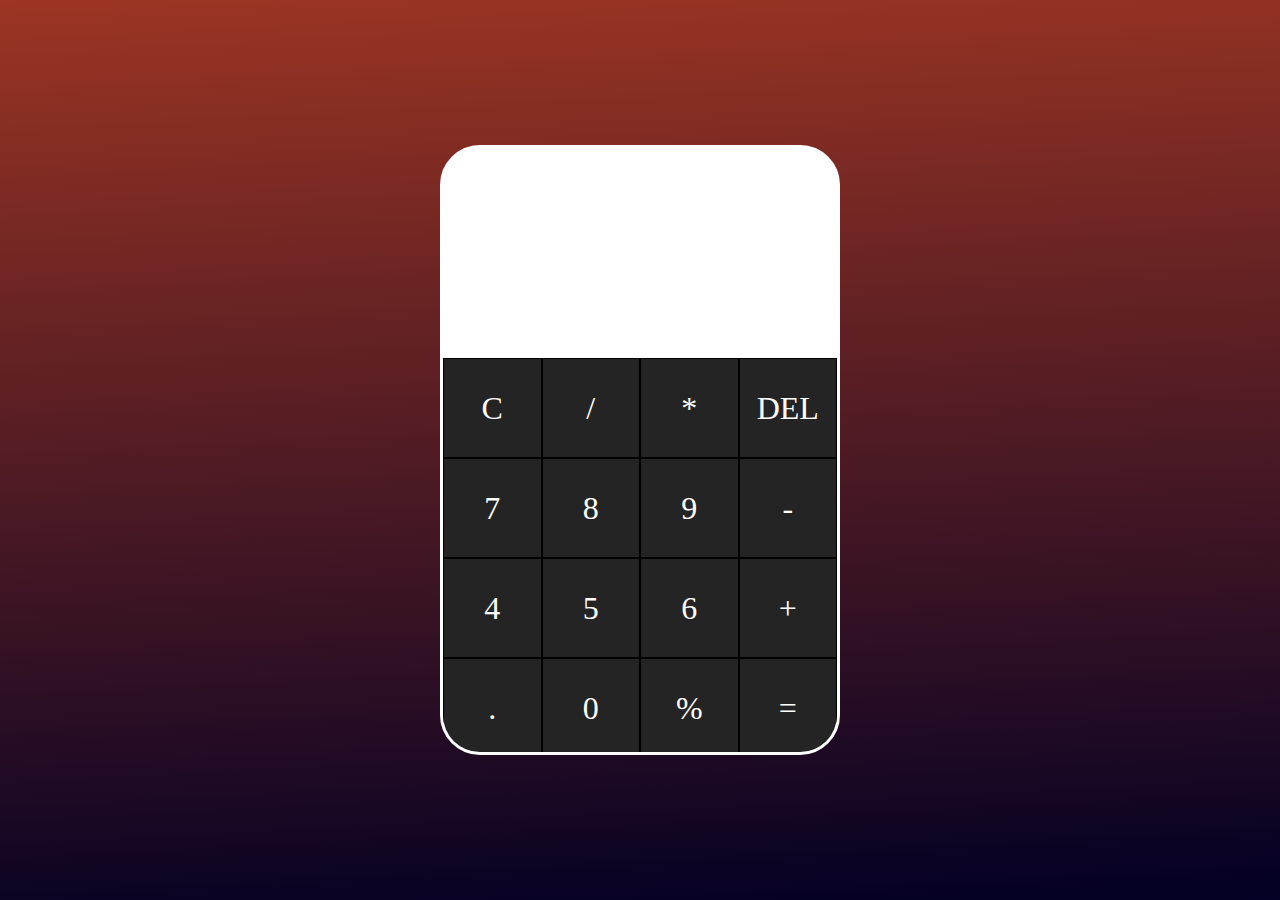
<file: calculator/index.html>
<!DOCTYPE html>
<html lang="en">

<head>
    <meta charset="UTF-8">
    <meta name="viewport" content="width=device-width, initial-scale=1.0">
    <title>Calculator</title>
    <script src="script.js" defer></script>
    <link rel="stylesheet" href="style.css">
</head>

<body>
    <main>
        <section class="calc-container">
            <form class="form" action="">
                <label for="calculator-input"></label>
                <textarea class="textarea" spellcheck="false" name="calculator-input" id=""></textarea>
                <div class="flex-row">
                    <button class="calc-btn" type="button">C</button>
                    <button class="calc-btn" type="button">/</button>
                    <button class="calc-btn" type="button">*</button>
                    <button class="calc-btn" type="button">DEL</button>
                </div>
                <div class="flex-row">
                    <button class="calc-btn" type="button">7</button>
                    <button class="calc-btn" type="button">8</button>
                    <button class="calc-btn" type="button">9</button>
                    <button class="calc-btn" type="button">-</button>
                </div>
                <div class="flex-row">
                    <button class="calc-btn" type="button">4</button>
                    <button class="calc-btn" type="button">5</button>
                    <button class="calc-btn" type="button">6</button>
                    <button class="calc-btn" type="button">+</button>
                </div>
                <div class="flex-row">
                    <button class="calc-btn" type="button">.</button>
                    <button class="calc-btn" type="button">0</button>
                    <button class="calc-btn" type="button">%</button>
                    <button class="calc-btn special" type="button">=</button>
                </div>
            </form>
        </section>
    </main>
</body>

</html>
</file>
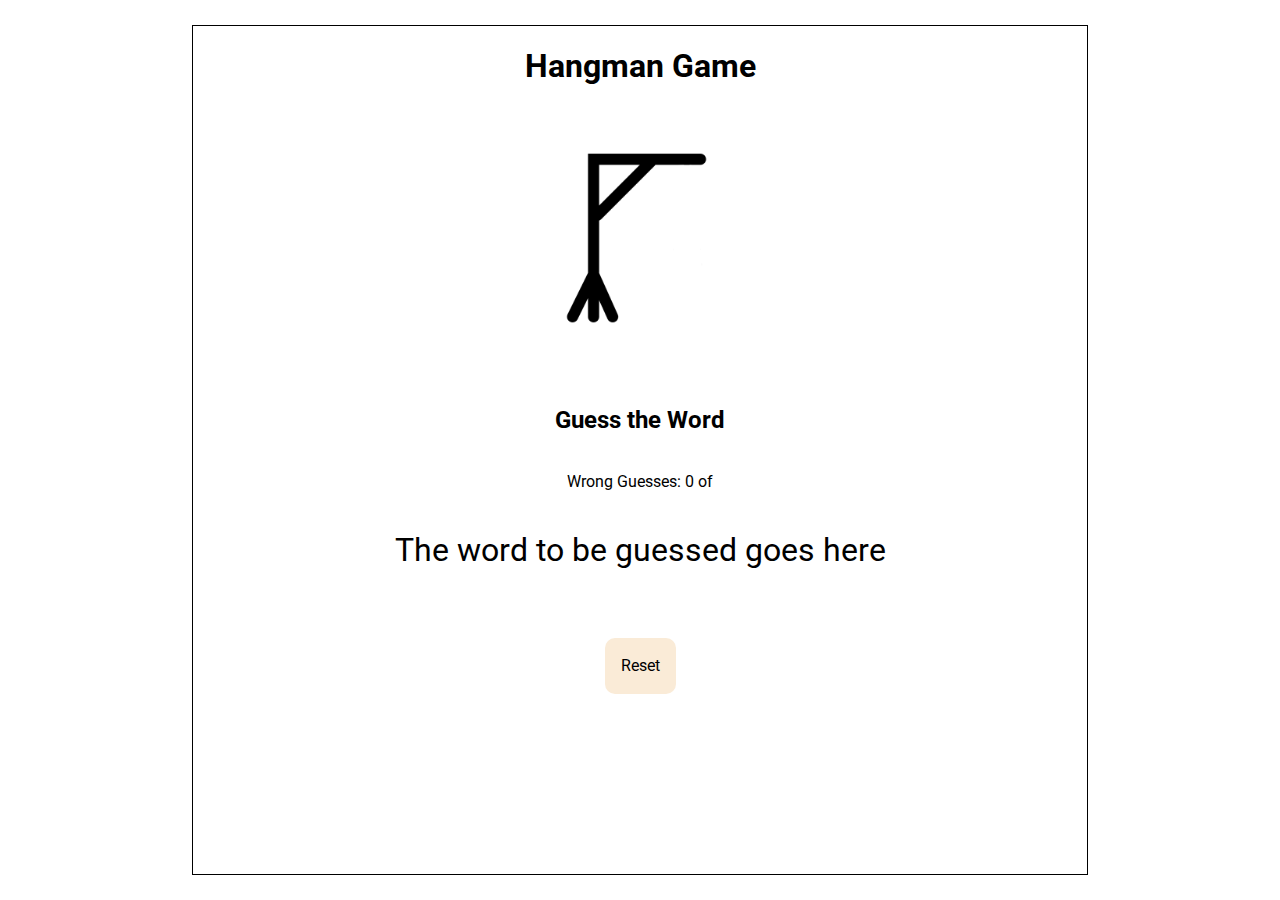
<file: hangman/index.html>
<!DOCTYPE html>
<html lang="en">

<head>
    <meta charset="UTF-8">
    <meta name="viewport" content="width=device-width, initial-scale=1.0">
    <title>Hangman</title>
    <link rel="stylesheet" href="stylesheet.css">
    <script src="index.js" defer></script>
    <link rel="preconnect" href="https://fonts.googleapis.com">
    <link rel="preconnect" href="https://fonts.gstatic.com" crossorigin>
    <link
        href="https://fonts.googleapis.com/css2?family=Roboto:ital,wght@0,100;0,300;0,400;0,500;0,700;0,900;1,100;1,300;1,400;1,500;1,700;1,900&display=swap"
        rel="stylesheet">
</head>

<body>
    <main class="main">
        <h1>Hangman Game</h1>
        <section class="hangman">
            <img id="hangmanPic" src="/hangman/images/pic-0.png" alt="" height="200px">
        </section>
        <h2>Guess the Word</h2>

        <p>Wrong Guesses: <span id="mistakes">0</span> of <span id="maxWrong"></span> </p>
        <section class="words">
            <p id="wordSpotlight">The word to be guessed goes here</p>
        </section>
        <p class="message display"></p>
        <section id="buttons-container">

        </section>
        <button class="resetButton" onClick="reset()">Reset</button>
    </main>
</body>

</html>
</file>
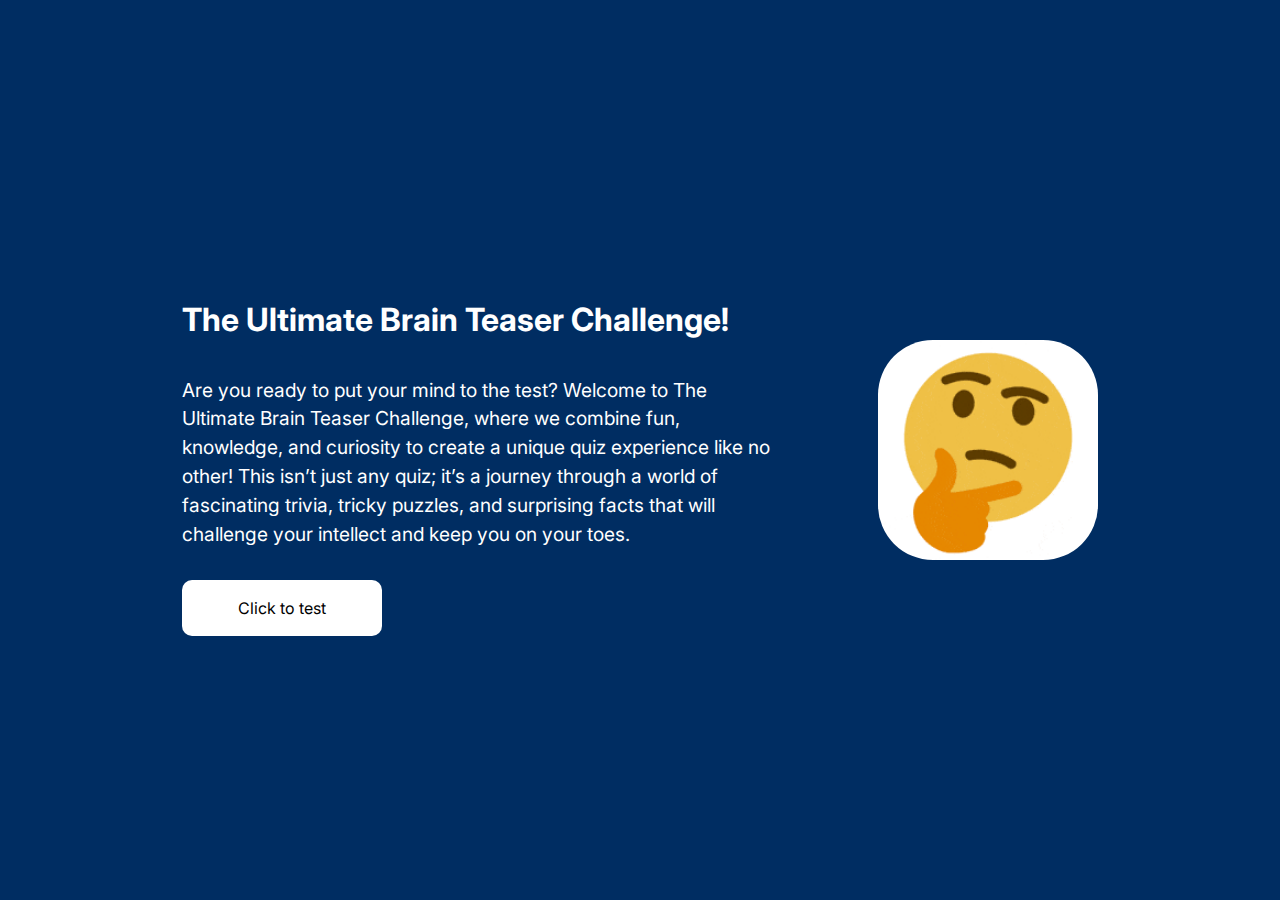
<file: quiz-app/index.html>
<!DOCTYPE html>
<html lang="en">

<head>
    <meta charset="UTF-8">
    <meta name="viewport" content="width=device-width, initial-scale=1.0">
    <title>Quiz app</title>
    <script src="index.js"></script>
    <link rel="stylesheet" href="style.css">
    <link rel="preconnect" href="https://fonts.googleapis.com">
    <link rel="preconnect" href="https://fonts.gstatic.com" crossorigin>
    <link
        href="https://fonts.googleapis.com/css2?family=Inter:ital,opsz,wght@0,14..32,100..900;1,14..32,100..900&display=swap"
        rel="stylesheet">
</head>

<body>
    <main class="main-page">
        <section class="quiz-content">
            <h1>The Ultimate Brain Teaser Challenge!</h1>
            <p>Are you ready to put your mind to the test? Welcome to The Ultimate Brain Teaser Challenge, where we
                combine fun, knowledge, and curiosity to create a unique quiz experience like no other! This isn’t just
                any quiz; it’s a journey through a world of fascinating trivia, tricky puzzles, and surprising facts
                that will challenge your intellect and keep you on your toes.</p>
            <a href="/quiz-app/quiz-page.html">Click to test</a>
        </section>
        <section class="image">
            <img class="hero-img" src="./images/200w.gif" alt="knight image">
        </section>
    </main>
</body>

</html>
</file>
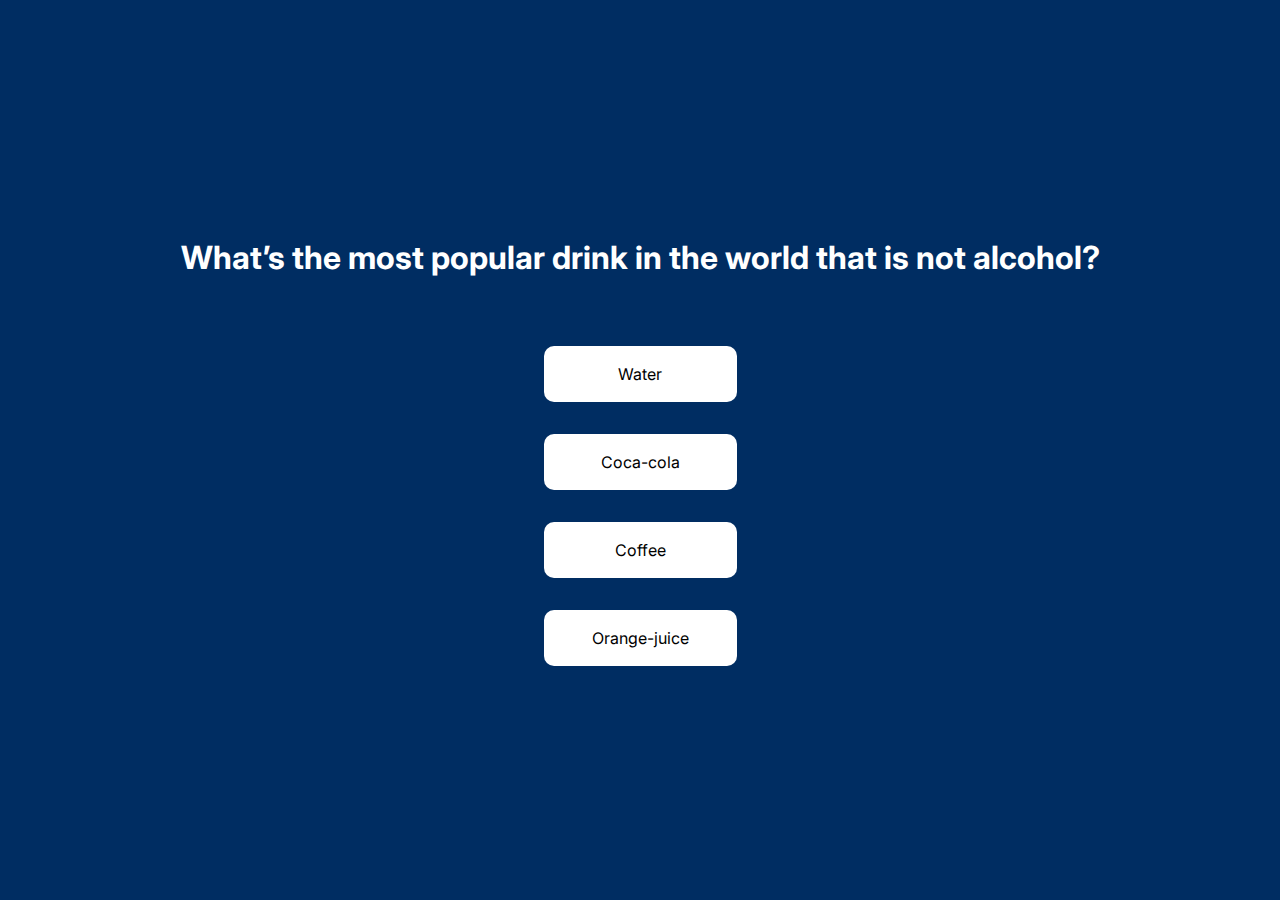
<file: quiz-app/quiz-page.html>
<!DOCTYPE html>
<html lang="en">

<head>
    <meta charset="UTF-8">
    <meta name="viewport" content="width=device-width, initial-scale=1.0">
    <title>Quiz app</title>
    <script src="index.js" defer></script>
    <link rel="stylesheet" href="style.css">
    <link rel="preconnect" href="https://fonts.googleapis.com">
    <link rel="preconnect" href="https://fonts.gstatic.com" crossorigin>
    <link
        href="https://fonts.googleapis.com/css2?family=Inter:ital,opsz,wght@0,14..32,100..900;1,14..32,100..900&display=swap"
        rel="stylesheet">
</head>

<body>
    <main>
        <h1 class="question">Dynamic Questions here</h1>
        <section class="quiz-content-2">

        </section>
        <button class="next-btn">Next</button>
    </main>
</body>

</html>
</file>
<file: calculator/style.css>
*,
*::before,
*::after {
  box-sizing: border-box;
}

* {
  margin: 0;
}

body {
  line-height: 1.5;
  -webkit-font-smoothing: antialiased;
  background: rgb(2, 0, 36);
  background: linear-gradient(
    357deg,
    rgba(2, 0, 36, 1) 0%,
    rgba(156, 53, 35, 1) 100%,
    rgba(0, 212, 255, 1) 100%
  );
  height: 100vh;
  display: flex;
  justify-content: center;
  align-items: center;
}

img,
picture,
video,
canvas,
svg {
  display: block;
  max-width: 100%;
}

input,
button,
textarea,
select {
  font: inherit;
}

p,
h1,
h2,
h3,
h4,
h5,
h6 {
  overflow-wrap: break-word;
}

.form {
  display: flex;
  flex-direction: column;
  justify-content: center;
}

.textarea {
  width: 100%;
  padding: 5rem 0rem;
  padding-left: 1rem;
  outline: none;
  resize: none;
  height: 210px;
  border: none;
  overflow-y: hidden;
  font-size: 2rem;
}

.calc-container {
  overflow: hidden;
  background-color: rgb(255, 255, 255);
  height: 610px;
  width: 400px;
  border-radius: 40px;
  border: 3px solid rgb(255, 255, 255);
}

.flex-row {
  display: flex;
  flex-direction: row;
  justify-content: space-around;
}

.calc-btn {
  cursor: pointer;
  border: none;
  background-color: rgb(36, 36, 36);
  color: white;
  font-size: 2rem;
  display: flex;
  justify-content: center;
  align-items: center;
  width: 100px;
  height: 100px;
  border: 1px solid black;
}
</file>
<file: hangman/stylesheet.css>
*,
*::before,
*::after {
  box-sizing: border-box;
}

* {
  margin: 0;
}

body {
  display: flex;
  flex-direction: column;
  justify-content: center;
  align-items: center;
  height: 100vh;
  line-height: 1.5;
  -webkit-font-smoothing: antialiased;
  height: 100vh;
  display: flex;
  justify-content: center;
  align-items: center;
  font-family: "Roboto", sans-serif;
}

img,
picture,
video,
canvas,
svg {
  display: block;
  max-width: 100%;
}

input,
button,
textarea,
select {
  font: inherit;
}

p,
h1,
h2,
h3,
h4,
h5,
h6 {
  overflow-wrap: break-word;
}

/* Site */

.main {
  display: flex;
  flex-direction: column;
  align-items: center;
  border: 1px solid black;
  height: 850px;
  width: 70%;
}

h1 {
  font-size: 2rem;
  padding: 1rem 0rem;
}

.hangman {
  display: flex;
  flex-direction: column;
  justify-content: center;
  padding: 2rem 0rem;
}

/* Words */

.words {
  display: flex;
  flex-direction: row;
  flex-wrap: wrap;
  padding: 2rem 0rem;
  gap: 3rem;
  cursor: pointer;
}

h2 {
  padding: 2rem 0rem;
}

.word {
  cursor: pointer;
  display: flex;
  flex-direction: column;
  font-size: 2rem;
}

.word > .toggle {
  display: none;
}

.line-under {
  display: block;
  height: 2px;
  width: 20px;
  background-color: black;
}

.word-wrapper {
  max-width: 900px;
  display: flex;
  flex-wrap: wrap;
  text-align: center;
  justify-content: center;
  font-size: 1.5rem;
  font-weight: 600;
  gap: 2rem;
  padding-top: 2rem;
}

.pick-word {
  cursor: pointer;
}

.remove {
  display: none;
}

.display {
  display: none;
}

#buttons-container {
  display: flex;
  flex-direction: row;
  flex-wrap: wrap;
  justify-content: center;
  max-width: 800px;
  gap: 1rem;
}

button {
  color: black;
  background-color: antiquewhite;
  padding: 1rem;
  border-radius: 10px;
  border: none;
  cursor: pointer;
}

#wordSpotlight {
  display: flex;
  flex-direction: row;
  font-size: 2rem;
}

.resetButton {
  margin: 2rem 0rem;
}
</file>
<file: quiz-app/style.css>
*,
*::before,
*::after {
  box-sizing: border-box;
}

* {
  margin: 0;
}

body {
  display: flex;
  flex-direction: column;
  justify-content: center;
  align-items: center;
  height: 100vh;
  line-height: 1.5;
  -webkit-font-smoothing: antialised;
  background-color: #002d62;
  font-family: "Inter", cursive;
  color: white;
}

img,
picture,
video,
canvas,
svg {
  display: block;
  max-width: 100%;
}

input,
button,
textarea,
select {
  font: inherit;
}

p,
h1,
h2,
h3,
h4,
h5,
h6 {
  overflow-wrap: break-word;
}

/* Main Content */

main,
.main-page {
  display: flex;
  justify-content: center;
  align-items: center;
}

main {
  gap: 4rem;
  flex-direction: column;
}

.main-page {
  flex-direction: row;
  gap: 6rem;
}

.hero-img {
  border-radius: 25%;
  height: 220px;
}

.quiz-content {
  display: flex;
  flex-direction: column;
  cursor: pointer;
  max-width: 600px;
  text-align: left;
}

.quiz-content > h1 {
  font-size: 2rem;
  padding: 2rem 0rem;
}

.quiz-content > p {
  font-size: 1.2rem;
  text-align: left;
}

.quiz-content > a {
  display: flex;
  justify-content: center;
  text-decoration: none;
  background-color: white;
  color: black;
  padding: 1rem 2rem;
  border-radius: 10px;
  max-width: 200px;
  margin-top: 2rem;
}

.quiz-content > a:hover {
  background-color: rgb(209, 209, 209);
}

.form-answer {
  display: flex;
  flex-direction: column;
}

.answer-btn {
  background-color: white;
  color: black;
  padding: 1rem 3rem;
  border: none;
  border-radius: 10px;
  cursor: pointer;
  width: 100%;
}

.quiz-content-2 {
  display: flex;
  flex-direction: column;
  align-items: center;
  gap: 2rem;
}

.next-btn {
  display: flex;
  justify-content: center;
  text-decoration: none;
  background-color: white;
  color: black;
  padding: 1rem 2rem;
  border-radius: 10px;
  max-width: 200px;
  margin-top: 2rem;
  border: none;
  cursor: pointer;
}

.correct {
  background-color: green;
}

.incorrect {
  background-color: red;
}

@media screen and (max-width: 1060px) {
  main {
    flex-direction: column;
  }
}
</file>
